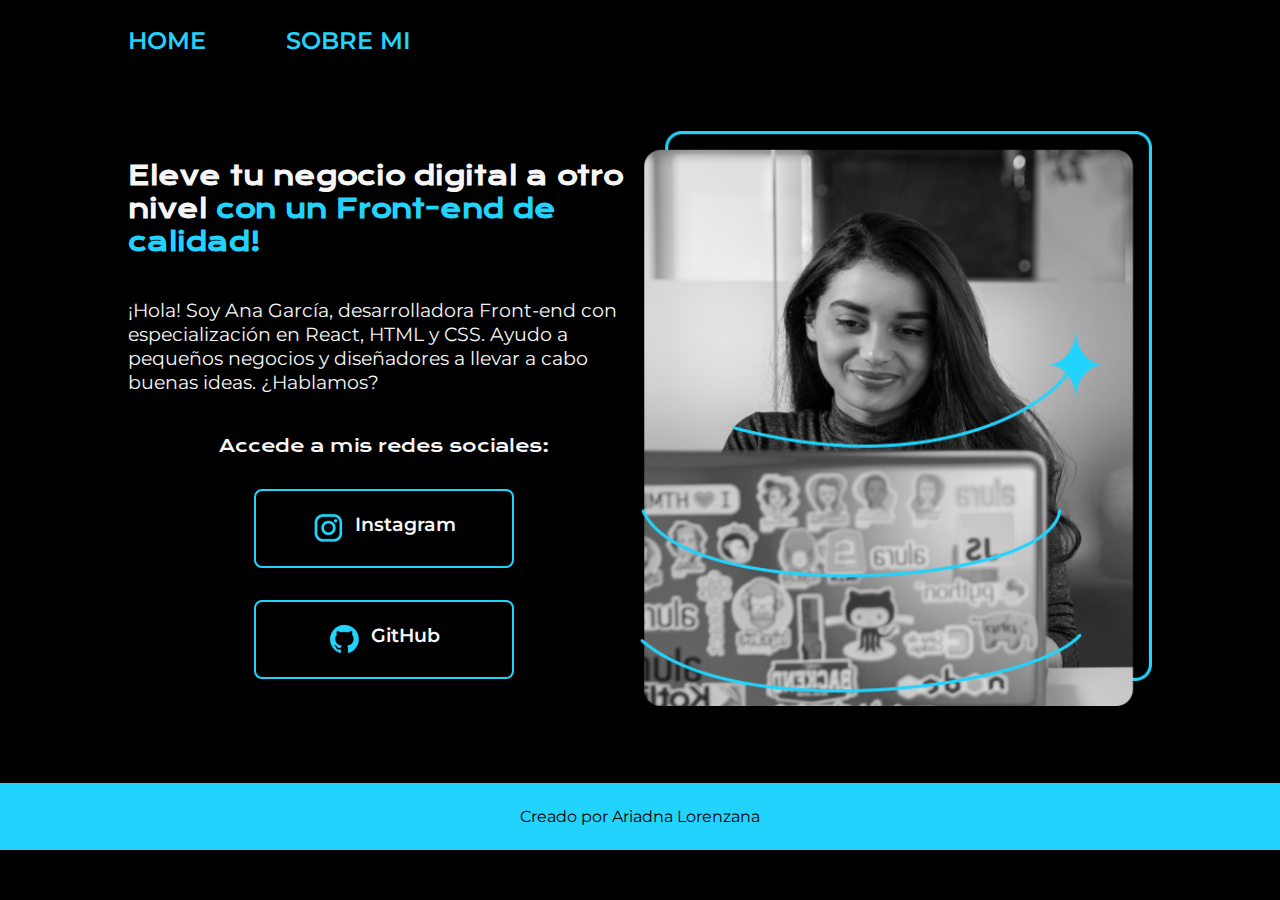
<file: index.html>
<!DOCTYPE html>
<html lang="es">
<head>
    <meta charset="UTF-8">
    <meta name="viewport" content="width=device-width, initial-scale=1.0">
    <title>Nuevo proyecto</title>
    <link rel="stylesheet" href="./styles/Estilo.css">

</head>
<body>
    <header class="header">
        <nav class="header__menu">
            <a class="header__menu__link" href="index.html">HOME</a>
            <a class="header__menu__link" href="about.html">SOBRE MI</a>
        </nav>
    </header>
    <main class="presentacion">
        <section class="presentacion__contenido">
            <h1 class="presentacion__contenido__titulo">
                Eleve tu negocio digital a otro nivel <strong class="titulo-destaque">con un Front-end 
                de calidad!
                </strong></h1>
            <p class="presentacion__contenido__texto">¡Hola! Soy Ana García, desarrolladora Front-end con especialización en React, HTML y CSS. 
                Ayudo a pequeños negocios y diseñadores a llevar a cabo buenas ideas. ¿Hablamos?
            
            </p>
            <div class="presentacion__enlaces">
                <h2 class="presentacion__enlaces__subtitulo">Accede a mis redes sociales:</h2>
                <a class="presentacion__enlaces__link" href="https://www.instagram.com">
                    <img src="/assets/instagram.png"> 
                    Instagram</a>
                <a class="presentacion__enlaces__link" href="https://github.com">
                    <img src="/assets/github.png">
                    GitHub</a>
            </div>
        </section>
        <img class="presentacion__imagen" src="Imagem.png" alt="Imagen de una mujer trabajando en su computadora">
    </main>
    <footer class="footer">
        Creado por Ariadna Lorenzana
    </footer>
</body>
</html>
</file>
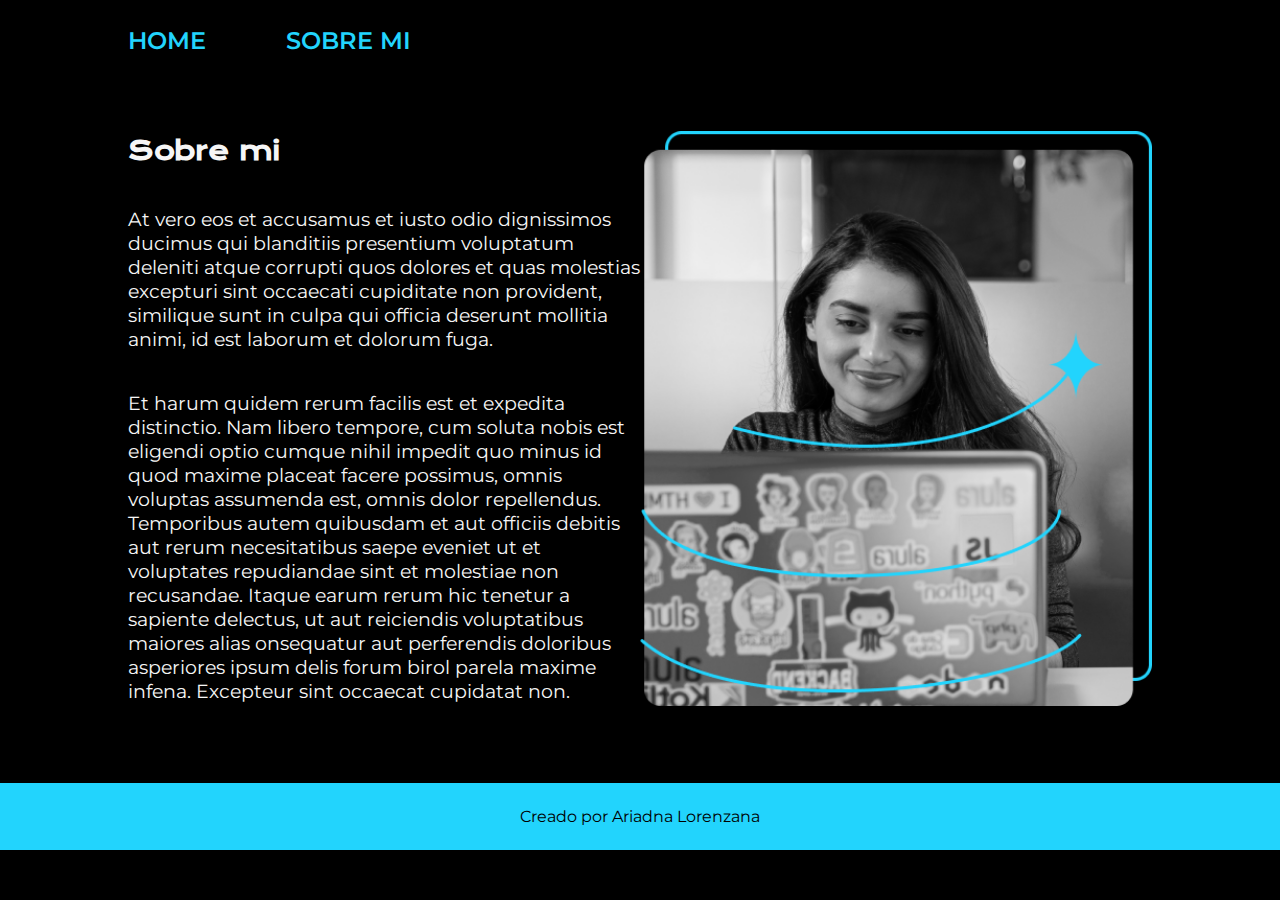
<file: about.html>
<!DOCTYPE html>
<html lang="es-mx">
<head>
    <meta charset="UTF-8">
    <meta name="viewport" content="width=device-width, initial-scale=1.0">
    <title>Sobre mi</title>
    <link rel="stylesheet" href="./styles/Estilo.css">
</head>
<body>
    <header class="header">
        <nav class="header__menu">
            <a class="header__menu__link" href="index.html">HOME</a>
            <a class="header__menu__link" href="about.html">SOBRE MI</a>
        </nav>
    </header>
    <main class="presentacion">
        <section class="presentacion__contenido">
            <h1 class="presentacion__contenido__titulo">
                Sobre mi
            </h1>
            <p class="presentacion__contenido__texto">
                At vero eos et accusamus et iusto odio dignissimos ducimus qui blanditiis presentium voluptatum deleniti atque corrupti
                quos dolores et quas molestias excepturi sint occaecati cupiditate non provident, similique sunt in culpa qui officia deserunt
                mollitia animi, id est laborum et dolorum fuga.
            </p>
            <p class="presentacion__contenido__texto">
                Et harum quidem rerum facilis est et expedita distinctio. Nam libero tempore, cum soluta nobis est eligendi optio cumque
                nihil impedit quo minus id quod maxime placeat facere possimus, omnis voluptas assumenda est, omnis dolor repellendus. 
                Temporibus autem quibusdam et aut officiis debitis aut rerum necesitatibus saepe eveniet ut et voluptates repudiandae 
                sint et molestiae non recusandae. Itaque earum rerum hic tenetur a sapiente delectus, ut aut reiciendis voluptatibus maiores alias
                onsequatur aut perferendis doloribus asperiores ipsum delis forum birol parela maxime infena. Excepteur sint occaecat
                cupidatat non.
            </p>
        </section>
        <img class="presentacion__imagen" src="Imagem.png" alt="Imagen de una mujer trabajando en su computadora">
    </main>
    <footer class="footer">
        Creado por Ariadna Lorenzana
    </footer>
</body>
</html>
</file>
<file: styles/Estilo.css>
@import url('https://fonts.googleapis.com/css2?family=Krona+One&family=Montserrat:ital,wght@0,100..900;1,100..900&display=swap');

*{
    padding: 0;
    margin: 0;
}

body{
    background-color: #000000;
    color: #F6F6F6;
    box-sizing: border-box;
}

.titulo-destaque{
    color: #22D4FD;
}

.presentacion{
    display: flex;
    align-items: center;
    padding: 6% 10%;
    justify-content: space-between;
}

.presentacion__contenido{
    width: 50%;
    display: flex;
    flex-direction: column;
    gap: 40px;
}

.presentacion__contenido__titulo{
    font-size: 1.6rem;
    font-family: "Krona One", sans-serif;
}

.presentacion__contenido__texto{
    font-size: 1.2rem;
    font-family: "Montserrat", sans-serif;
}

.presentacion__enlaces{
    display: flex;
    justify-content: space-between;
    flex-direction: column;
    align-items: center;
    gap: 32px;
}

.presentacion__enlaces__link{
    width: 50%;
    text-align: center;
    padding: 21.5px 0;
    border-radius: 8px;
    font-family: "Montserrat", sans-serif;
    font-size: 1.2rem;
    font-weight: 600;
    color: #F6F6F6;
    text-decoration: none;
    border: 2px solid #22D4FD;
    display: flex;
    justify-content: center;
    gap: 10px;
}

.presentacion__enlaces__subtitulo{
    font-family: "Krona One", sans-serif;
    font-size: 1.1rem;
    font-weight: 400;
}

.presentacion__enlaces__link:hover{
    background-color: #272727;
}

.footer{
    background-color: #22D4FD;
    padding: 1.5rem;
    color: black;
    text-align: center;
    font-family: "Montserrat", sans-serif;
    font-weight: 400;
}

.header__menu__link{
    font-family: "Montserrat", sans-serif;
    font-size: 1.5rem;
    font-weight: 600;
    color: #22D4FD;
    text-decoration: none;
}

.header__menu{
    display: flex;
    gap: 80px;
}

.header{
    padding-top: 2%;
    padding-left: 10%;
}

.presentacion__imagen{
    width: 50%;
}

@media (max-width: 1200px){
    .header{
        padding: 10%;
    }

    .header__menu{
        justify-content: center;
    }

    .presentacion{
        flex-direction: column-reverse;
        padding: 5%;
    }

    .presentacion__contenido{
        width: auto;
    }
}
</file>
